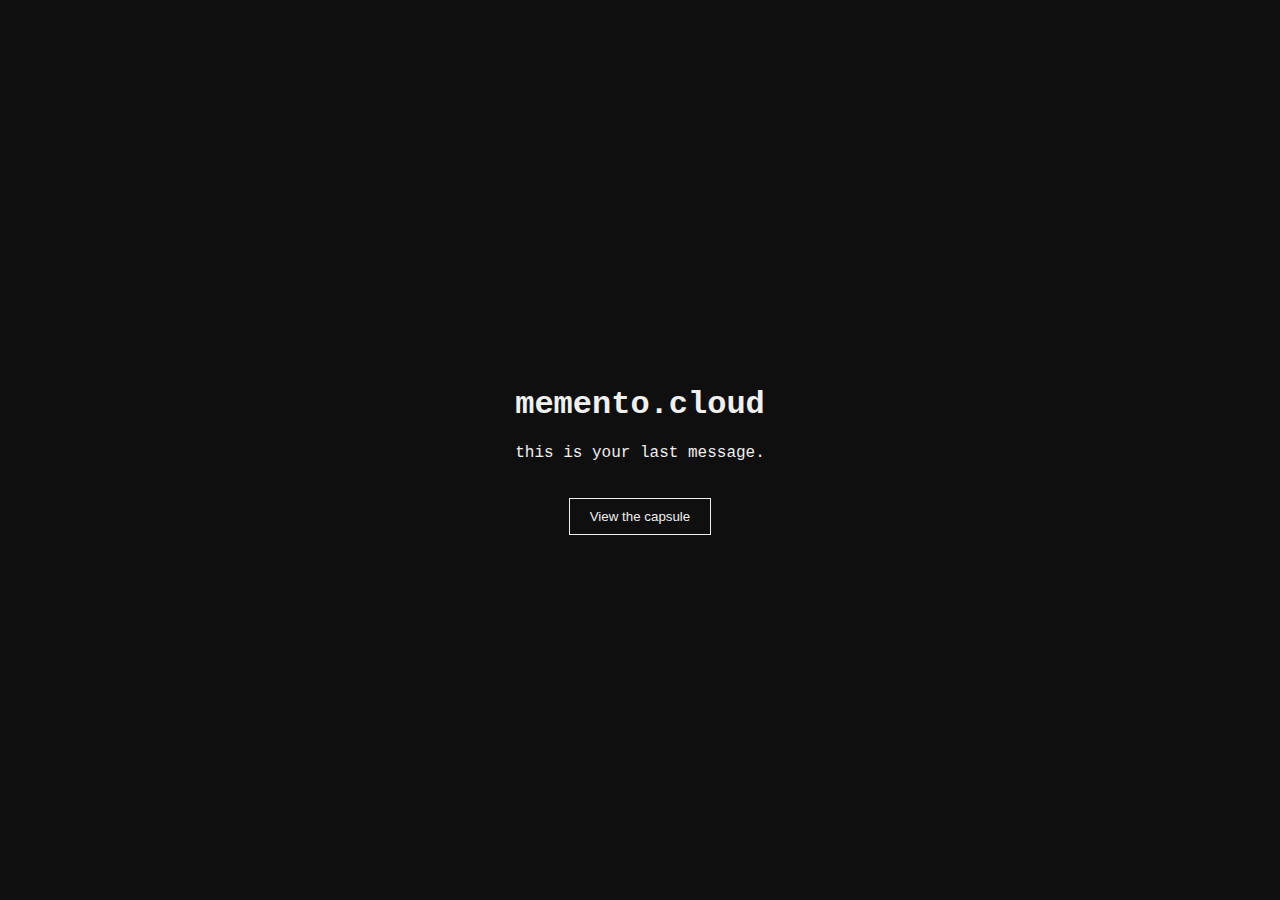
<file: index.html>
<!DOCTYPE html>
<html lang="en">
<head>
    <meta charset="UTF-8">
    <title>memento.cloud</title>
    <link rel="stylesheet" href="style.css">
</head>
<body>
    <div class="container">
        <h1>memento.cloud</h1>
        <p>this is your last message.</p>
        <button onclick="document.getElementById('capsule').classList.toggle('show')">View the capsule</button>
        <div id="capsule" class="hidden">
            <p>The capsule is empty for now.</p>
            <iframe src="https://docs.google.com/forms/d/e/1FAIpQLSfL64reFPRn4PCEDiJzxlmfhMJHRI-9PEaVuMF0N4qZfg8gyg/viewform?embedded=true"
        width="100%" height="1200" frameborder="0" marginheight="0" marginwidth="0">Загрузка…</iframe>
        </div>
    </div>
</body>
</html>
</file>
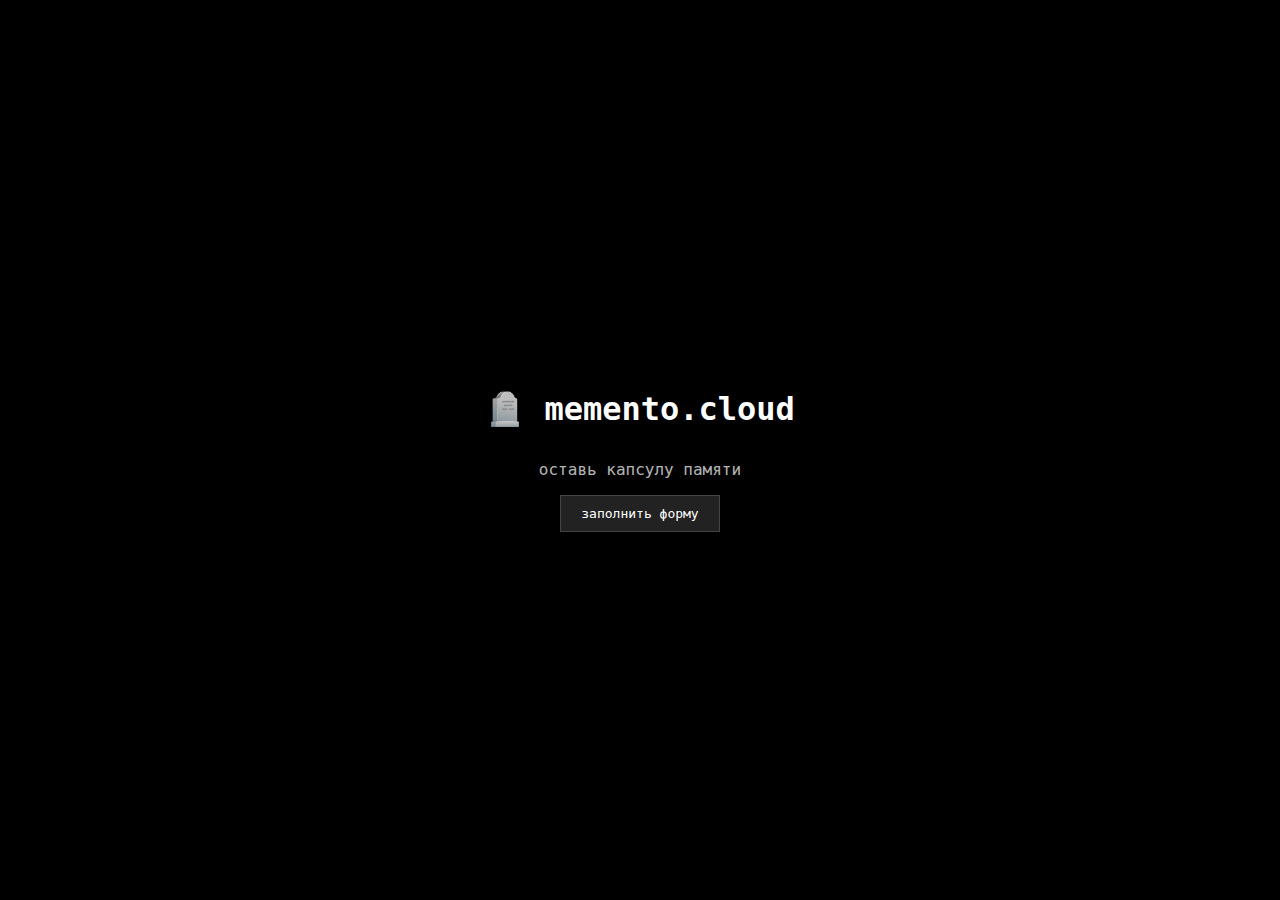
<file: index_clean.html>
<!DOCTYPE html>
<html lang="ru">
<head>
  <meta charset="UTF-8">
  <meta name="viewport" content="width=device-width, initial-scale=1.0">
  <title>memento.cloud</title>
  <meta name="description" content="Цифровое кладбище. Капсула памяти.">
  <meta property="og:title" content="memento.cloud" />
  <meta property="og:description" content="Оставь последнюю запись." />
  <meta property="og:image" content="https://artyomglaz.github.io/memento-cloud/preview.jpg" />
  <meta property="og:type" content="website" />
  <meta name="twitter:card" content="summary_large_image" />
  <link rel="icon" href="favicon.ico" type="image/x-icon">
  <style>
    body {
      margin: 0;
      background: #000;
      color: #fff;
      font-family: monospace;
      display: flex;
      flex-direction: column;
      align-items: center;
      justify-content: center;
      height: 100vh;
      text-align: center;
    }
    h1 {
      margin-bottom: 0.5em;
      font-size: 2rem;
    }
    p {
      margin-bottom: 1em;
      font-size: 1rem;
      opacity: 0.7;
    }
    a.button {
      display: inline-block;
      padding: 10px 20px;
      background: #222;
      color: #fff;
      text-decoration: none;
      border: 1px solid #444;
      transition: 0.3s;
    }
    a.button:hover {
      background: #444;
    }
  </style>
</head>
<body>
  <h1>🪦 memento.cloud</h1>
  <p>оставь капсулу памяти</p>
  <a class="button" href="https://forms.gle/BCoRTTbWWpT4dYgS9" target="_blank">заполнить форму</a>
</body>
</html>
</file>
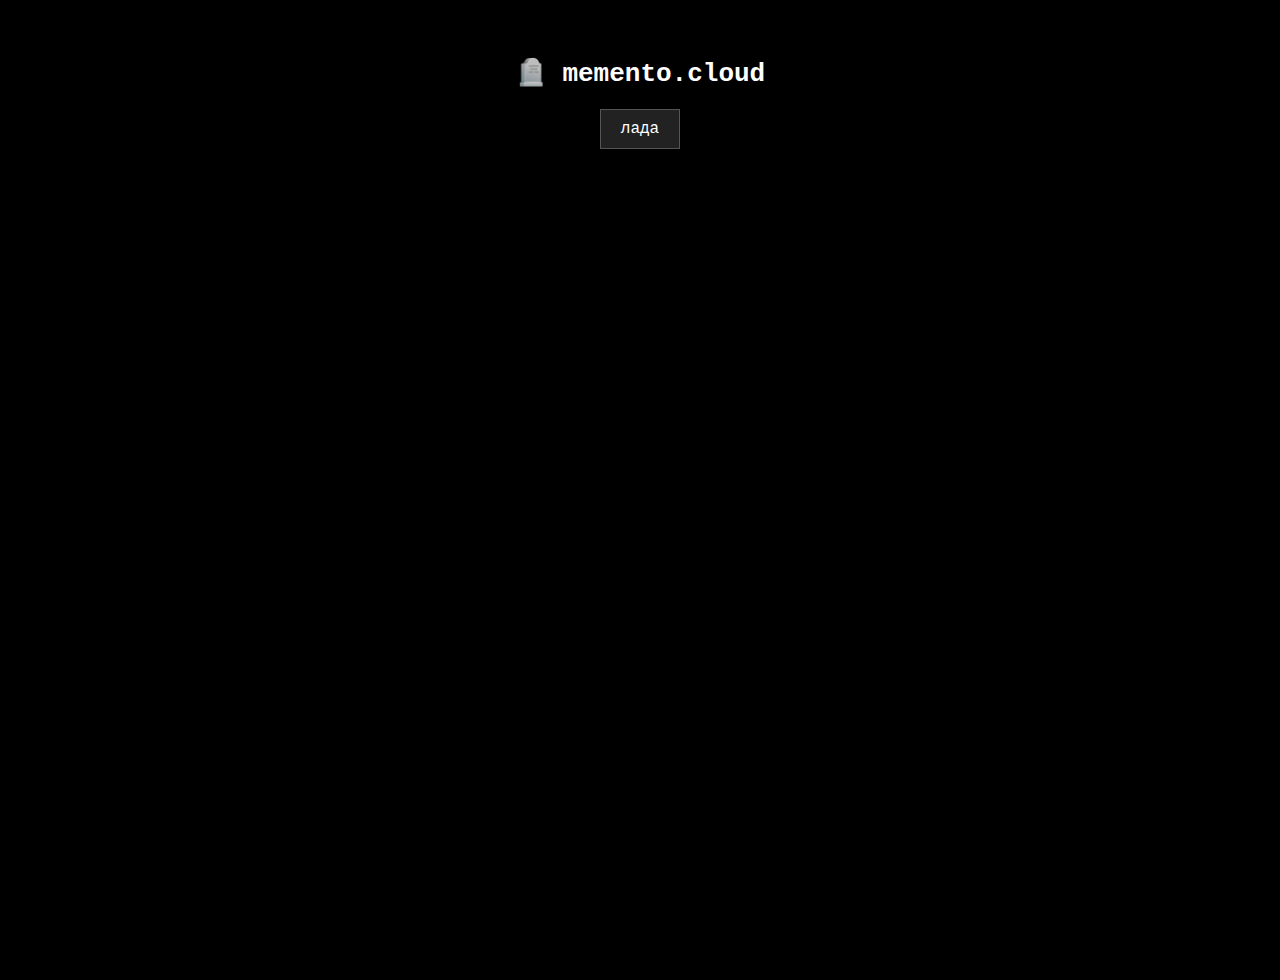
<file: index_lada_form.html>
<!DOCTYPE html>
<html lang="ru">
<head>
  <meta charset="UTF-8" />
  <meta name="viewport" content="width=device-width, initial-scale=1.0"/>
  <title>Memento Cloud</title>
  <style>
    body {
      margin: 0;
      background-color: #000;
      color: #fff;
      font-family: monospace;
      display: flex;
      flex-direction: column;
      align-items: center;
      justify-content: flex-start;
      height: 100vh;
      padding: 40px 20px;
    }
    h1 {
      margin-bottom: 20px;
    }
    button {
      background-color: #222;
      color: #fff;
      font-family: monospace;
      font-size: 16px;
      border: 1px solid #555;
      padding: 10px 20px;
      cursor: pointer;
      margin-bottom: 20px;
      transition: background 0.3s;
    }
    button:hover {
      background-color: #444;
    }
    .form-container {
      display: none;
      width: 100%;
      max-width: 720px;
      animation: fadeIn 0.5s ease forwards;
    }
    iframe {
      border: none;
      width: 100%;
      height: 90vh;
    }
    @keyframes fadeIn {
      from {opacity: 0;}
      to {opacity: 1;}
    }
  </style>
  <script>
    function showForm() {
      document.getElementById('formContainer').style.display = 'block';
    }
  </script>
</head>
<body>
  <h1>🪦 memento.cloud</h1>
  <button onclick="showForm()">лада</button>
  <div class="form-container" id="formContainer">
    <iframe src="https://docs.google.com/forms/d/e/1FAIpQLSeAI-NGqVZMN0Mf7EAr4LJ6o8Uu5nZICzyAHL9MpU9hzJvA-Q/viewform?embedded=true" allowfullscreen></iframe>
  </div>
</body>
</html>
</file>
<file: style.css>
body {
    margin: 0;
    font-family: 'Courier New', monospace;
    background-color: #0f0f0f;
    color: #f0f0f0;
    display: flex;
    justify-content: center;
    align-items: center;
    height: 100vh;
}
.container {
    text-align: center;
}
button {
    background-color: transparent;
    border: 1px solid #f0f0f0;
    color: #f0f0f0;
    padding: 10px 20px;
    cursor: pointer;
    margin-top: 20px;
}
button:hover {
    background-color: #f0f0f0;
    color: #0f0f0f;
}
#capsule.hidden {
    display: none;
    margin-top: 20px;
}
#capsule.show {
    display: block;
    margin-top: 20px;
}
</file>
